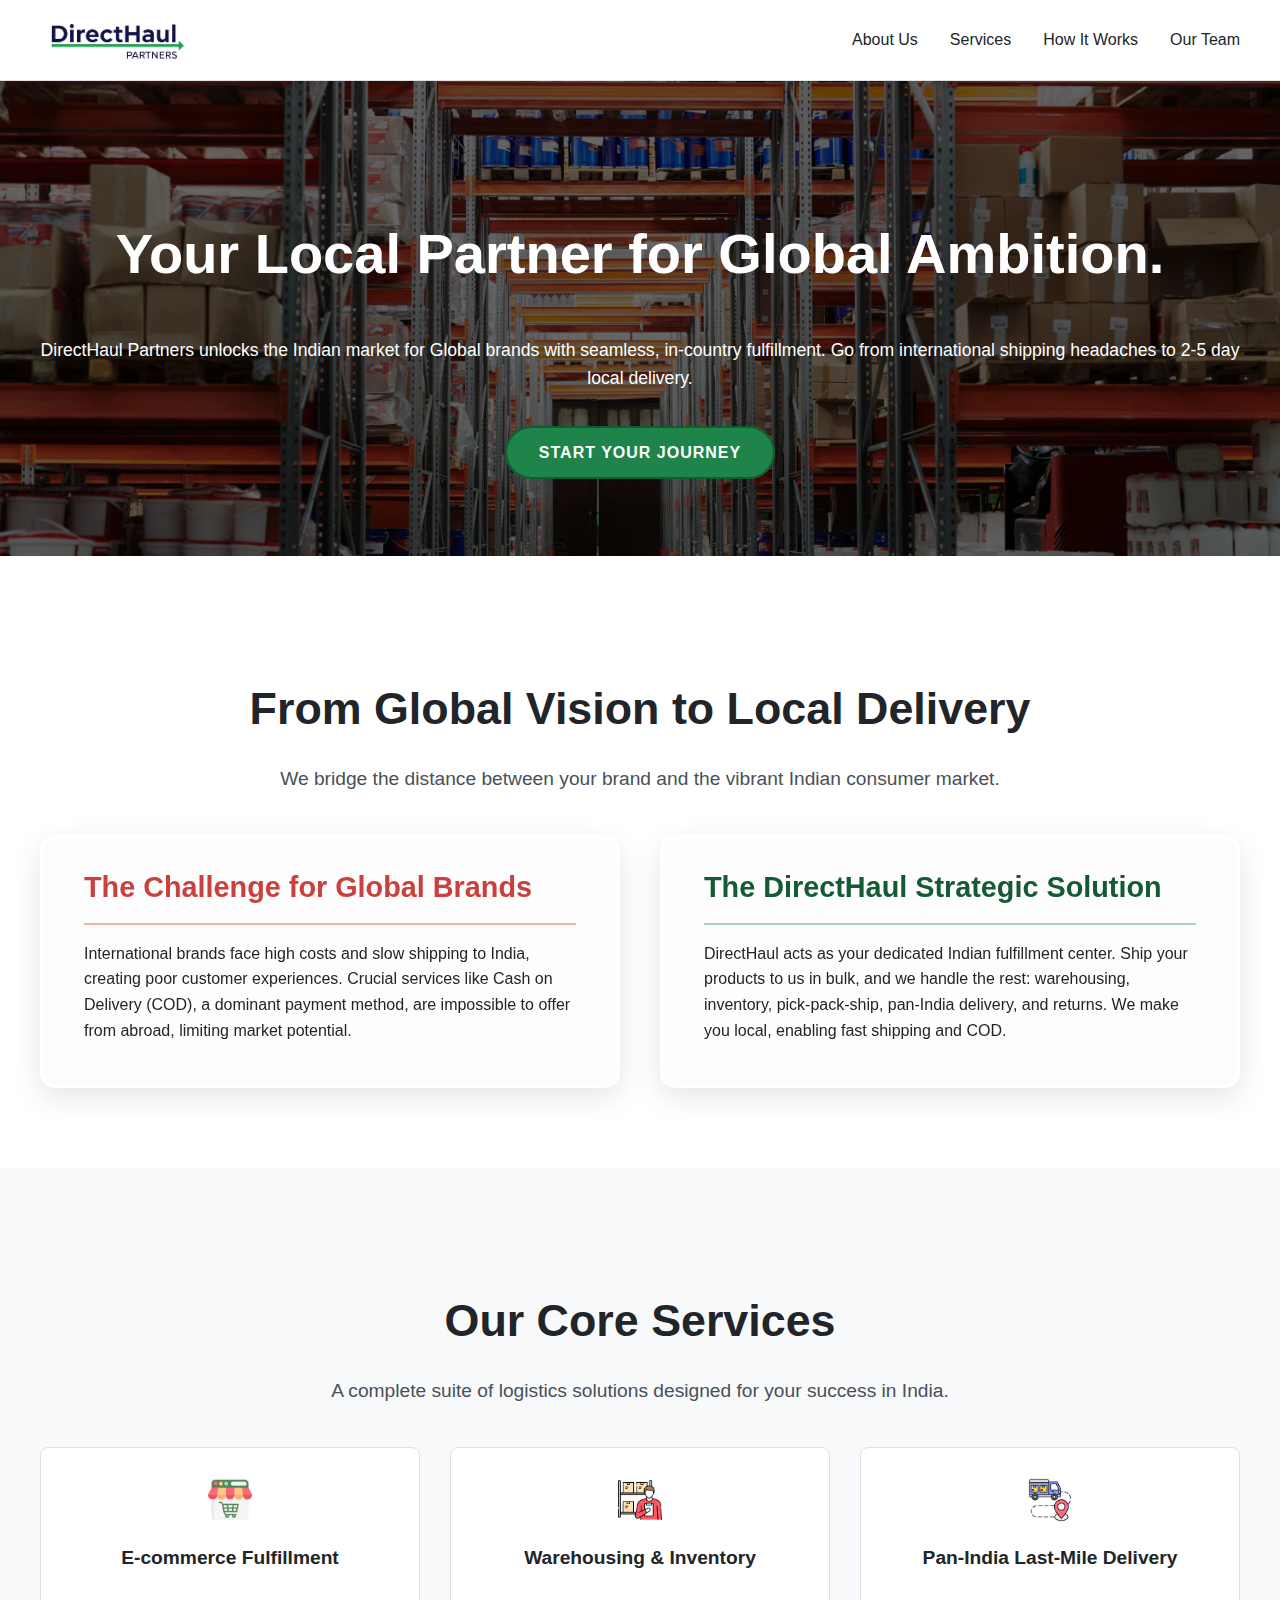
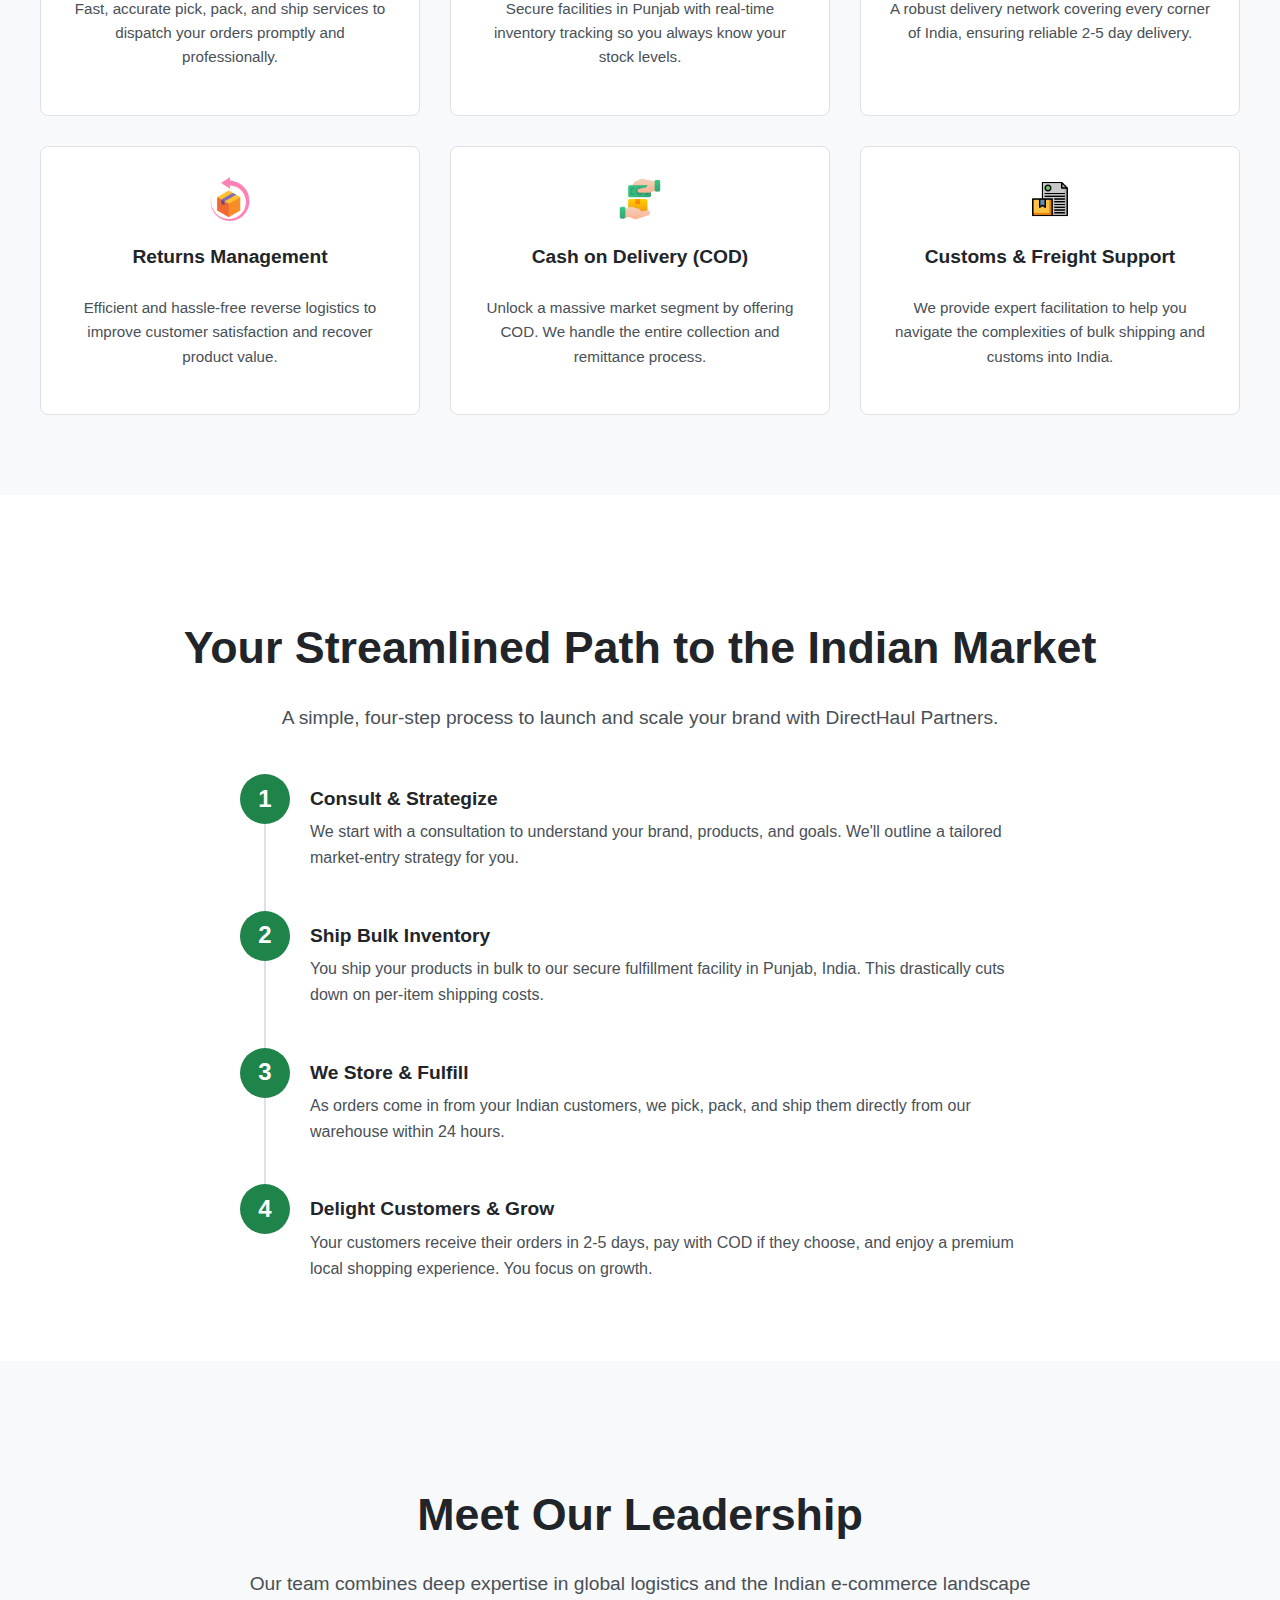
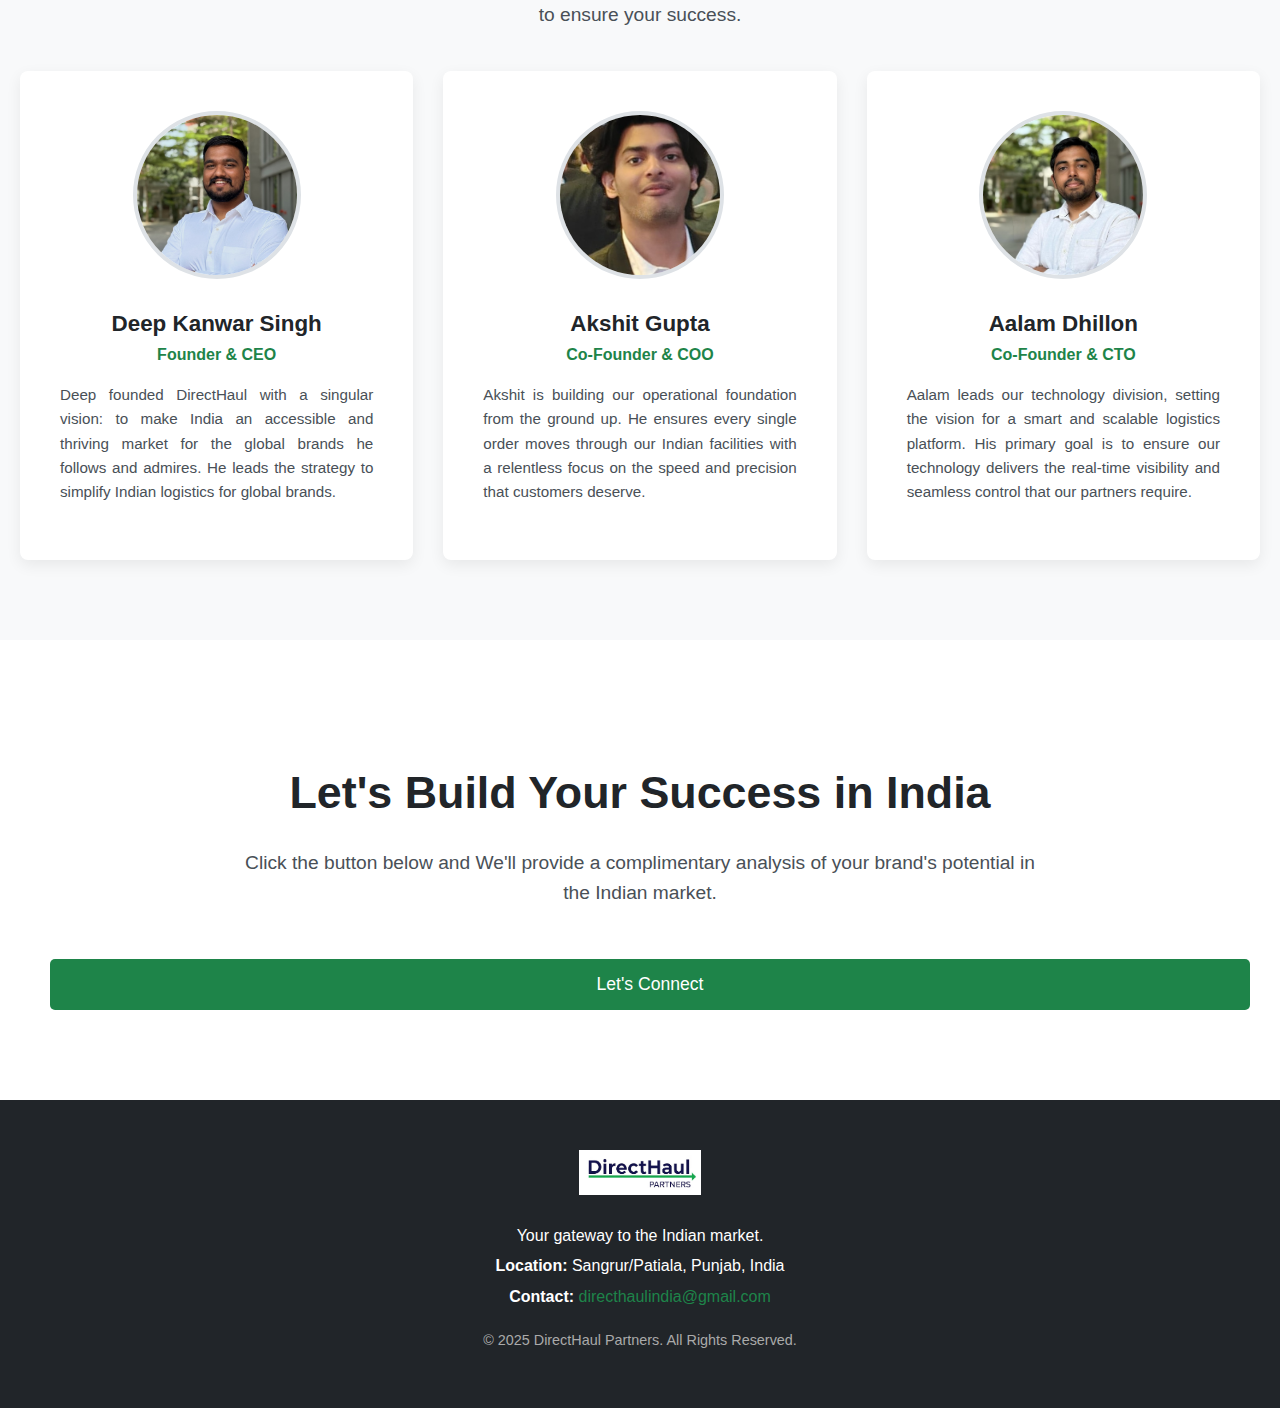
<file: index.html>
<!DOCTYPE html>
<html lang="en">
<head>
  
    <meta charset="UTF-8">
    <meta name="viewport" content="width=device-width, initial-scale=1.0">
    <title>DirectHaul Partners | Seamless Fulfillment for Global Brands in India</title>
    <link rel="icon" href="Assets/favicon.png">
    <link rel="stylesheet" href="style.css">
    <!-- META DESCRIPTION: Your "sales pitch" on Google. Not a direct ranking factor, but crucial for getting clicks. -->
    <!-- Keep it under 160 characters. Make it compelling and include a call-to-action. -->
    <meta name="description" content="DirectHaul Partners unlocks the Indian market for e-commerce brands with seamless fulfillment, warehousing, and 2-5 day local delivery. Stop international shipping headaches and go local.">

    <!-- CANONICAL TAG: Tells Google that this is the master version of this page. Prevents duplicate content issues. -->
    <!-- Always use the full, absolute URL. -->
    <link rel="canonical" href="https://www.directhaul.in/about.html">
    <!-- ======================================================= -->
<!-- 3. OPEN GRAPH & TWITTER CARD TAGS (FOR SOCIAL SHARING)  -->
<!-- ======================================================= -->

<!-- Open Graph / Facebook -->
<meta property="og:type" content="website">
<meta property="og:url" content="https://www.directhaul.in/about.html">
<meta property="og:title" content="Fulfillment in India for Global Brands | DirectHaul Partners">
<meta property="og:description" content="DirectHaul Partners unlocks the Indian market for e-commerce brands with seamless fulfillment, warehousing, and 2-5 day local delivery.">
<meta property="og:image" content="https://www.directhaul.in/Assets/social-sharing-image.jpg"> <!-- Create a compelling 1200x630px image -->

<!-- Twitter -->
<meta property="twitter:card" content="summary_large_image">
<meta property="twitter:url" content="https://www.directhaul.in/about.html">
<meta property="twitter:title" content="Fulfillment in India for Global Brands | DirectHaul Partners">
<meta property="twitter:description" content="DirectHaul Partners unlocks the Indian market for e-commerce brands with seamless fulfillment, warehousing, and 2-5 day local delivery.">
<meta property="twitter:image" content="https://www.directhaul.in/Assets/social-sharing-image.jpg"> <!-- Use the same 1200x630px image -->
</head>
<!-- Google tag (gtag.js) -->
<script async src="https://www.googletagmanager.com/gtag/js?id=G-PGSJLT8CZV"></script>
<script>
window.dataLayer = window.dataLayer || [];
function gtag(){dataLayer.push(arguments);}
gtag('js', new Date());

gtag('config', 'G-PGSJLT8CZV');
</script>
<!-- ======================================================= -->
<!-- 2. SCHEMA MARKUP (JSON-LD STRUCTURED DATA)              -->
<!-- ======================================================= -->
<script type="application/ld+json">
{
  "@context": "https://schema.org",
  "@graph": [
    {
      "@type": "Organization",
      "name": "DirectHaul Partners",
      "url": "https://www.directhaul.in/",
      "logo": "https://www.directhaul.in/Assets/logo.jpeg",
      "sameAs": [
        "https://www.your-linkedin-url.com/company/directhaul",
        "https://www.your-twitter-url.com/directhaul"
      ],
      "contactPoint": {
        "@type": "ContactPoint",
        "telephone": "+91-YOUR-PHONE-NUMBER",
        "contactType": "Customer Service",
        "email": "directhaulindia@gmail.com",
        "areaServed": "IN",
        "availableLanguage": "en"
      }
    },
    {
      "@type": "WebPage",
      "@id": "https://www.directhaul.in/about.html#webpage",
      "url": "https://www.directhaul.in/about.html",
      "name": "About Us | DirectHaul Partners",
      "isPartOf": {
        "@id": "https://www.directhaul.in/#website"
      },
      "description": "Learn the story behind DirectHaul Partners and meet the team dedicated to bridging the gap between global e-commerce brands and the Indian market.",
      "inLanguage": "en-US",
      "primaryImageOfPage": {
        "@type": "ImageObject",
        "url": "https://www.directhaul.in/Assets/some-relevant-about-us-image.jpg"
      }
    }
  ]
}
</script>
<body>
    <header class="header">
    <a href="#home" class="logo"><img src="Assets/logo.jpeg" alt="DirectHaul Partners Logo"></a>
    <nav class="nav">
        <div class="nav-links" id="nav-links">
            <a href="about.html">About Us</a>
            <a href="#services">Services</a>
            <a href="#how-it-works">How It Works</a>
            <a href="#founder">Our Team</a>
        </div>
        <button class="hamburger" id="hamburger">
            <span class="line"></span>
            <span class="line"></span>
            <span class="line"></span>
        </button>
    </nav>
</header>

<main>
    <section id="home" class="hero">
        <div class="content-container">
            <h1>Your Local Partner for Global Ambition.</h1>
            <p>DirectHaul Partners unlocks the Indian market for Global brands with seamless, in-country fulfillment. Go from international shipping headaches to 2-5 day local delivery.</p>
            <a href="#contact" class="cta-button">Start Your Journey</a>
        </div>
    </section>

   <section id="about">
    <div class="content-container">
        <h2 class="section-title">From Global Vision to Local Delivery</h2>
        <p class="section-subtitle">We bridge the distance between your brand and the vibrant Indian consumer market.</p>
        
        <!-- MODIFIED CONTAINER -->
        <div class="problem-solution-animated">
            
            <!-- CARD 1: THE PROBLEM -->
            <div class="solution-card problem-card">
                <div class="solution-card-content">
                    <h3>The Challenge for Global Brands</h3>
                    <p>International brands face high costs and slow shipping to India, creating poor customer experiences. Crucial services like Cash on Delivery (COD), a dominant payment method, are impossible to offer from abroad, limiting market potential.</p>
                </div>
            </div>
            
            <!-- CARD 2: THE SOLUTION -->
            <div class="solution-card solution-card-green">
                <div class="solution-card-content">
                    <h3>The DirectHaul Strategic Solution</h3>
                    <p>DirectHaul acts as your dedicated Indian fulfillment center. Ship your products to us in bulk, and we handle the rest: warehousing, inventory, pick-pack-ship, pan-India delivery, and returns. We make you local, enabling fast shipping and COD.</p>
                </div>
            </div>

        </div>
    </div>
</section>
    
   <section id="services" class="section-full-width-bg">
    <div class="content-container">
        <h2 class="section-title">Our Core Services</h2>
        <p class="section-subtitle">A complete suite of logistics solutions designed for your success in India.</p>
        <div class="services-grid">

            <div class="service-card">
                <img src="Assets/svg1.png" alt="E-commerce Fulfillment Icon" class="service-icon">
                <h4>E-commerce Fulfillment</h4>
                <p>Fast, accurate pick, pack, and ship services to dispatch your orders promptly and professionally.</p>
            </div>

            <div class="service-card">
                <img src="Assets/svg2.png" alt="Warehousing & Inventory Icon" class="service-icon">
                <h4>Warehousing & Inventory</h4>
                <p>Secure facilities in Punjab with real-time inventory tracking so you always know your stock levels.</p>
            </div>

            <div class="service-card">
                <img src="Assets/svg3.png" alt="Last-Mile Delivery Icon" class="service-icon">
                <h4>Pan-India Last-Mile Delivery</h4>
                <p>A robust delivery network covering every corner of India, ensuring reliable 2-5 day delivery.</p>
            </div>

            <div class="service-card">
                <img src="Assets/svg4.png" alt="Returns Management Icon" class="service-icon">
                <h4>Returns Management</h4>
                <p>Efficient and hassle-free reverse logistics to improve customer satisfaction and recover product value.</p>
            </div>

             <div class="service-card">
                <img src="Assets/svg5.png" alt="Cash on Delivery Icon" class="service-icon">
                <h4>Cash on Delivery (COD)</h4>
                <p>Unlock a massive market segment by offering COD. We handle the entire collection and remittance process.</p>
            </div>

            <div class="service-card">
                <img src="Assets/svg6.png" alt="Customs & Freight Support Icon" class="service-icon">
                <h4>Customs & Freight Support</h4>
                <p>We provide expert facilitation to help you navigate the complexities of bulk shipping and customs into India.</p>
            </div>
        </div>
    </div>
</section>

    <section id="how-it-works">
        <div class="content-container">
            <h2 class="section-title">Your Streamlined Path to the Indian Market</h2>
            <p class="section-subtitle">A simple, four-step process to launch and scale your brand with DirectHaul Partners.</p>
            <ul class="timeline">
                <li class="timeline-item">
                    <div class="timeline-number">1</div>
                    <div class="timeline-content"><h5>Consult & Strategize</h5><p>We start with a consultation to understand your brand, products, and goals. We'll outline a tailored market-entry strategy for you.</p></div>
                </li>
                <li class="timeline-item">
                    <div class="timeline-number">2</div>
                    <div class="timeline-content"><h5>Ship Bulk Inventory</h5><p>You ship your products in bulk to our secure fulfillment facility in Punjab, India. This drastically cuts down on per-item shipping costs.</p></div>
                </li>
                <li class="timeline-item">
                    <div class="timeline-number">3</div>
                    <div class="timeline-content"><h5>We Store & Fulfill</h5><p>As orders come in from your Indian customers, we pick, pack, and ship them directly from our warehouse within 24 hours.</p></div>
                </li>
                <li class="timeline-item">
                    <div class="timeline-number">4</div>
                    <div class="timeline-content"><h5>Delight Customers & Grow</h5><p>Your customers receive their orders in 2-5 days, pay with COD if they choose, and enjoy a premium local shopping experience. You focus on growth.</p></div>
                </li>
            </ul>
        </div>
    </section>
    
    <section id="founder" class="section-full-width-bg">
        <div class="content-container">
            <h2 class="section-title">Meet Our Leadership</h2>
            <p class="section-subtitle">Our team combines deep expertise in global logistics and the Indian e-commerce landscape to ensure your success.</p>
            <div class="founder-grid">
                <div class="founder-col">
                    <img src="Assets/Deep.jpeg" alt="Photo of the Founder">
                    <h4>Deep Kanwar Singh</h4>
                    <h5>Founder & CEO</h5>
                    <p>Deep founded DirectHaul with a singular vision: to make India an accessible and thriving market for the global brands he follows and admires. He leads the strategy to simplify Indian logistics for global brands.</p>
                </div>
                <div class="founder-col">
                    <img src="Assets/Akshit.jpeg" alt="Photo of Head of Operations">
                    <h4>Akshit Gupta</h4>
                    <h5>Co-Founder & COO</h5>
                    <p>Akshit is building our operational foundation from the ground up. He ensures every single order moves through our Indian facilities with a relentless focus on the speed and precision that customers deserve.</p>
                </div>
                <div class="founder-col">
                    <img src="Assets/Aalam.jpg" alt="Photo of Head of Client Partnerships">
                    <h4>Aalam Dhillon</h4>
                    <h5>Co-Founder & CTO</h5>
                    <p>Aalam leads our technology division, setting the vision for a smart and scalable logistics platform. His primary goal is to ensure our technology delivers the real-time visibility and seamless control that our partners require.</p>
                </div>
            </div>
        </div>
    </section>

    <section id="contact">
        <div class="content-container">
            <h2 class="section-title">Let's Build Your Success in India</h2>
            <p class="section-subtitle">Click the button below and We'll provide a complimentary analysis of your brand's potential in the Indian market.</p>
            
           <a href="mailto:directhaulindia@gmail.com"><button type="submit" class="cta-button" style="width: 100%; padding: 15px; font-size: 1.1rem;">Let's Connect</button></a>
        </div>
    </section>
</main>

<footer class="footer">
    <div class="logo-footer"><img src="Assets/logo.jpeg" alt="DirectHaul Partners Logo"></div>
    <p>Your gateway to the Indian market.</p>
    <p><strong>Location:</strong> Sangrur/Patiala, Punjab, India</p>
    <p><strong>Contact:</strong> <a href="mailto:directhaulindia@gmail.com">directhaulindia@gmail.com</a></p>
    <p style="margin-top: 20px; font-size: 0.9rem; color: #aaa;">&copy; 2025 DirectHaul Partners. All Rights Reserved.</p>
</footer>

<script>
    const hamburger = document.getElementById('hamburger');
    const navLinks = document.getElementById('nav-links');

    hamburger.addEventListener('click', () => {
        navLinks.classList.toggle('active');
        hamburger.classList.toggle('open');
    });

    // Close menu when a link is clicked
    document.querySelectorAll('.nav-links a').forEach(link => {
        link.addEventListener('click', () => {
            if (navLinks.classList.contains('active')) {
                navLinks.classList.remove('active');
                hamburger.classList.remove('open');
            }
        });
    });
   
    document.querySelectorAll('.solution-card').forEach(card => {
        card.addEventListener('mousemove', e => {
            const rect = card.getBoundingClientRect();
            const x = e.clientX - rect.left;
            const y = e.clientY - rect.top;
            card.style.setProperty('--mouse-x', `${x}px`);
            card.style.setProperty('--mouse-y', `${y}px`);
        });
    });

</script>

</body>
</html>
</file>
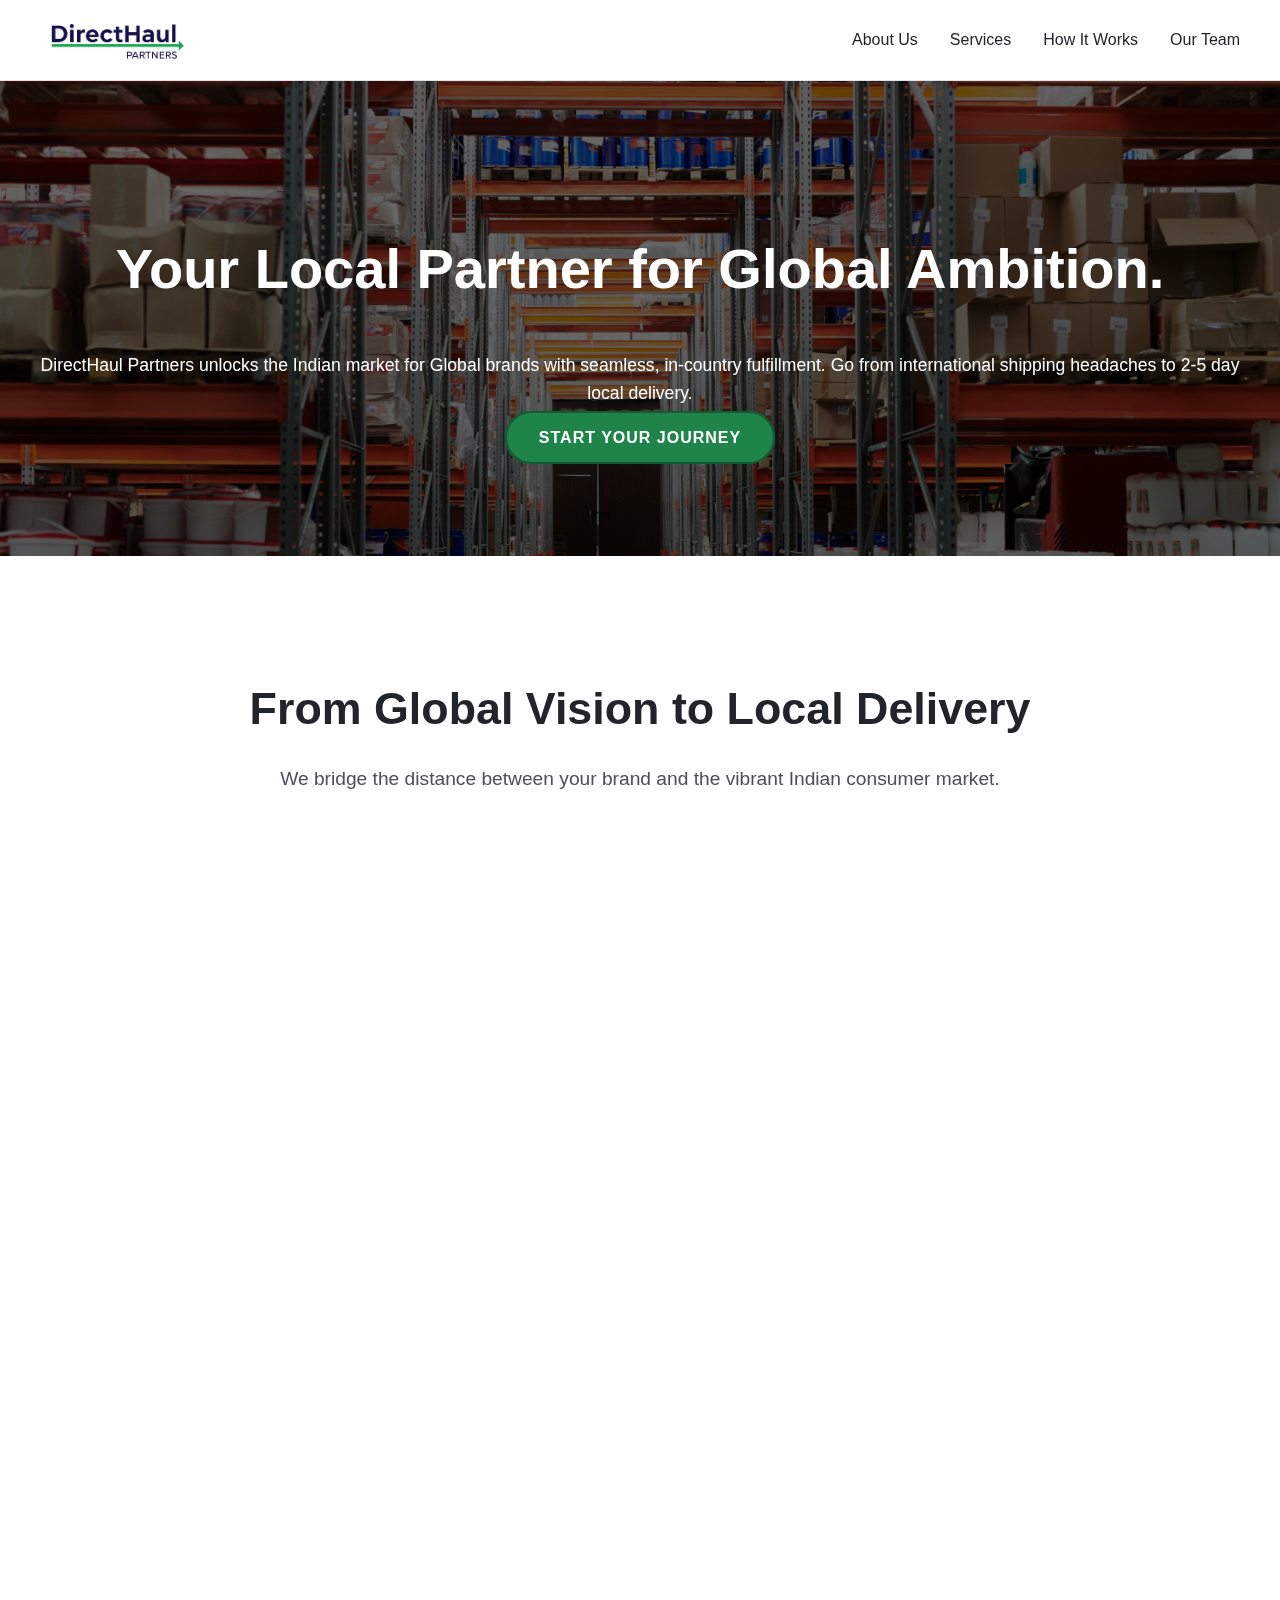
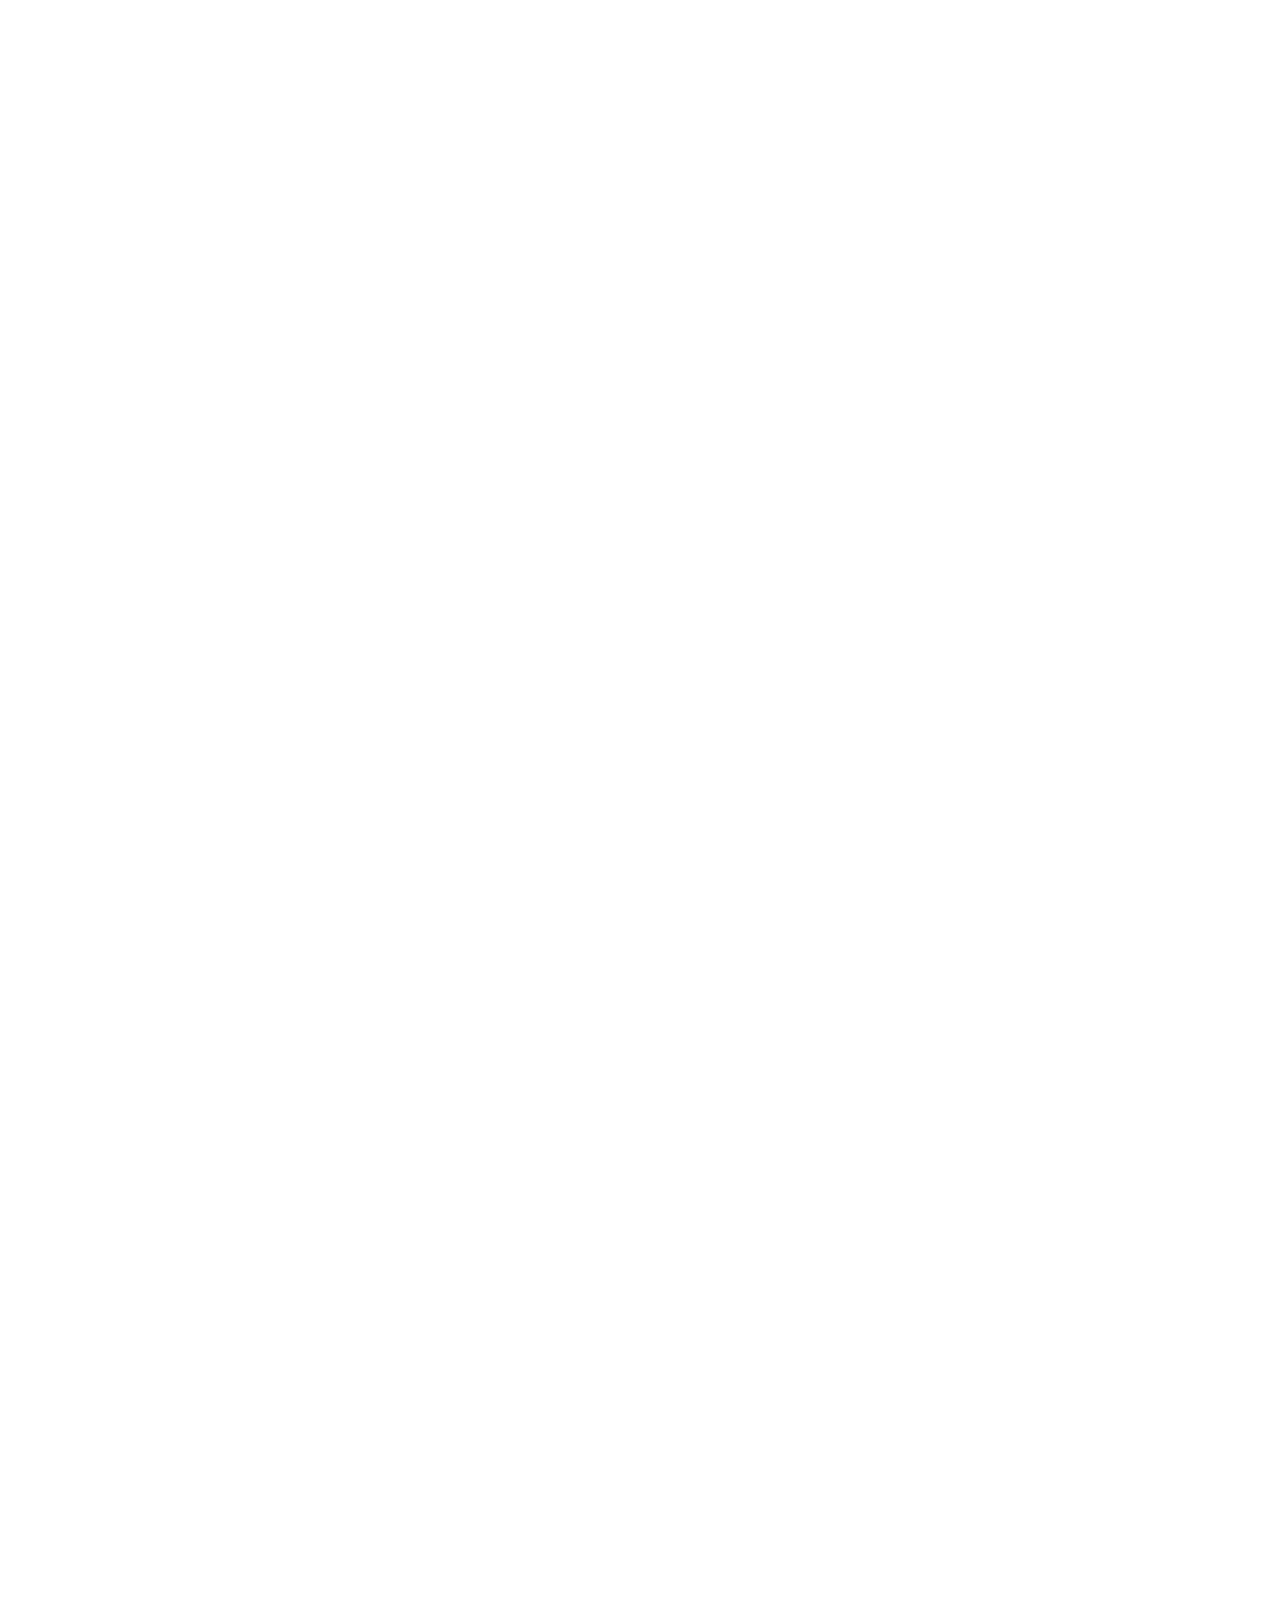
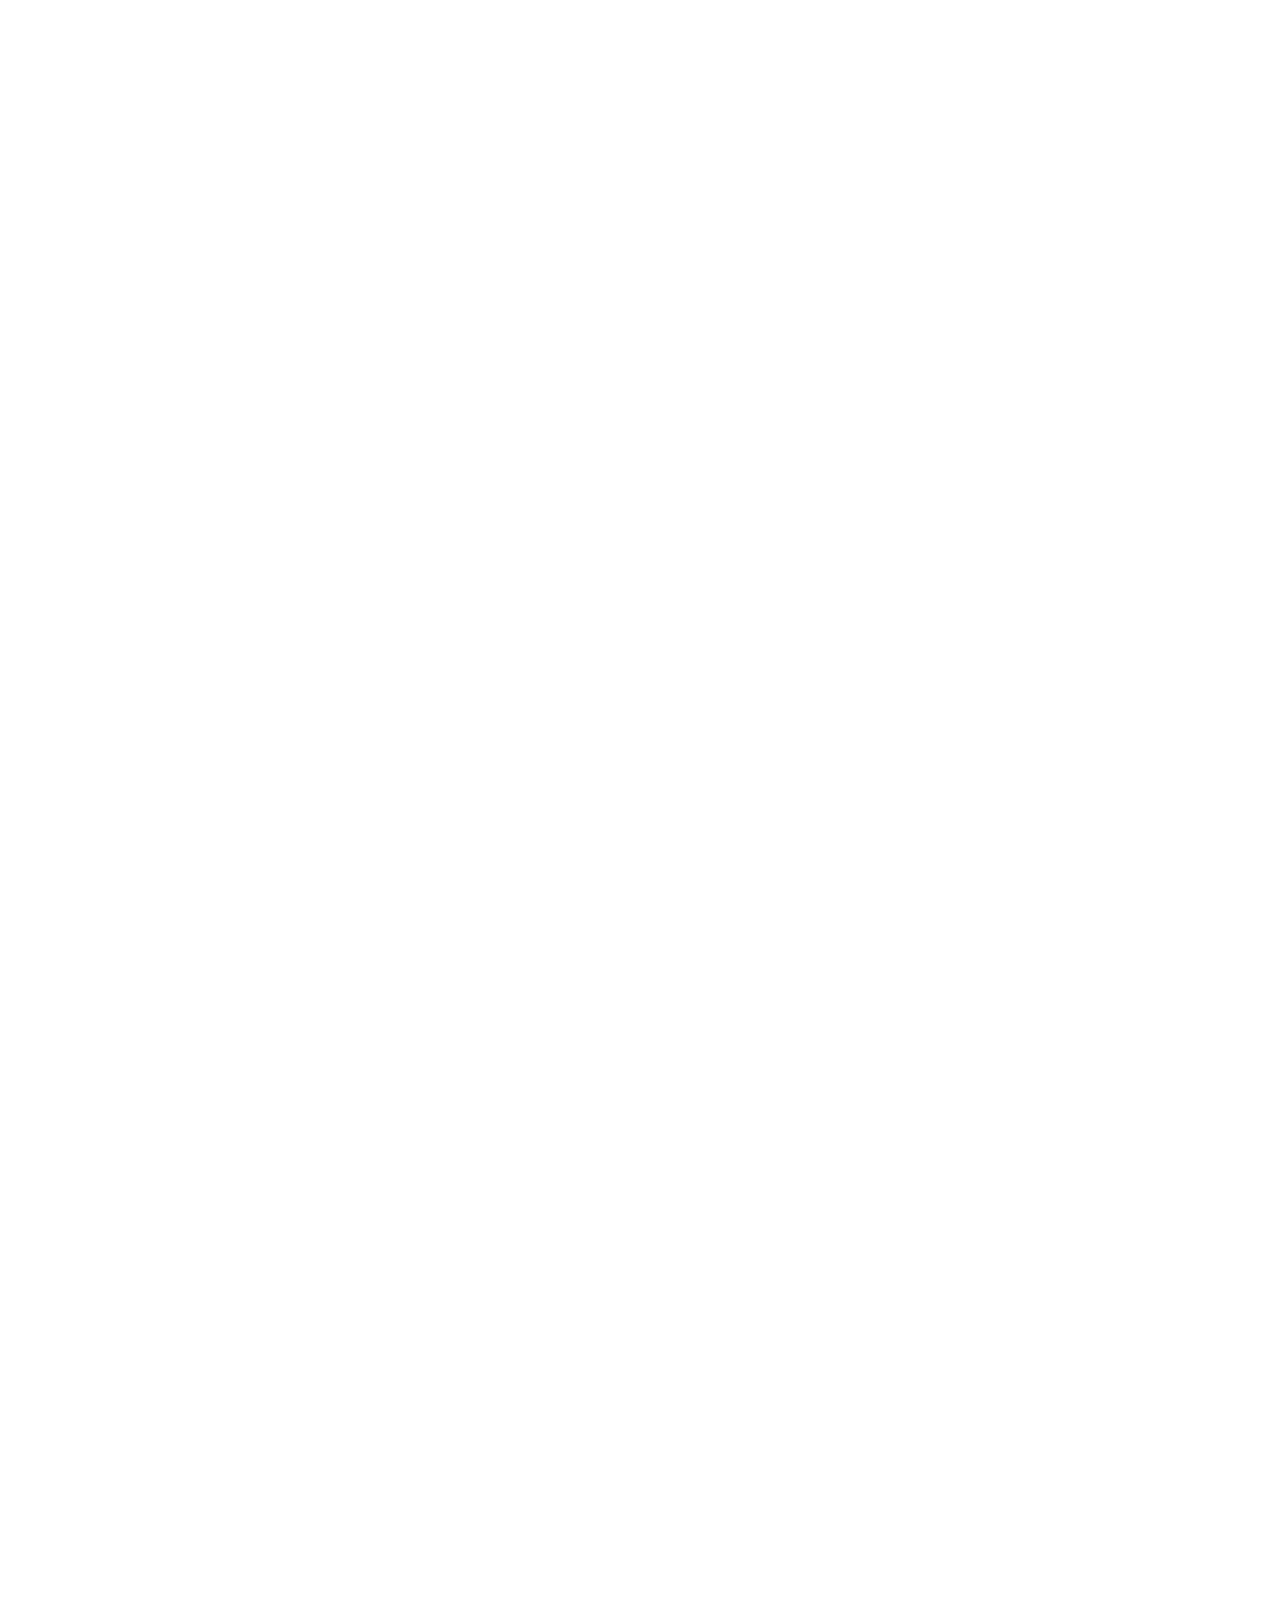
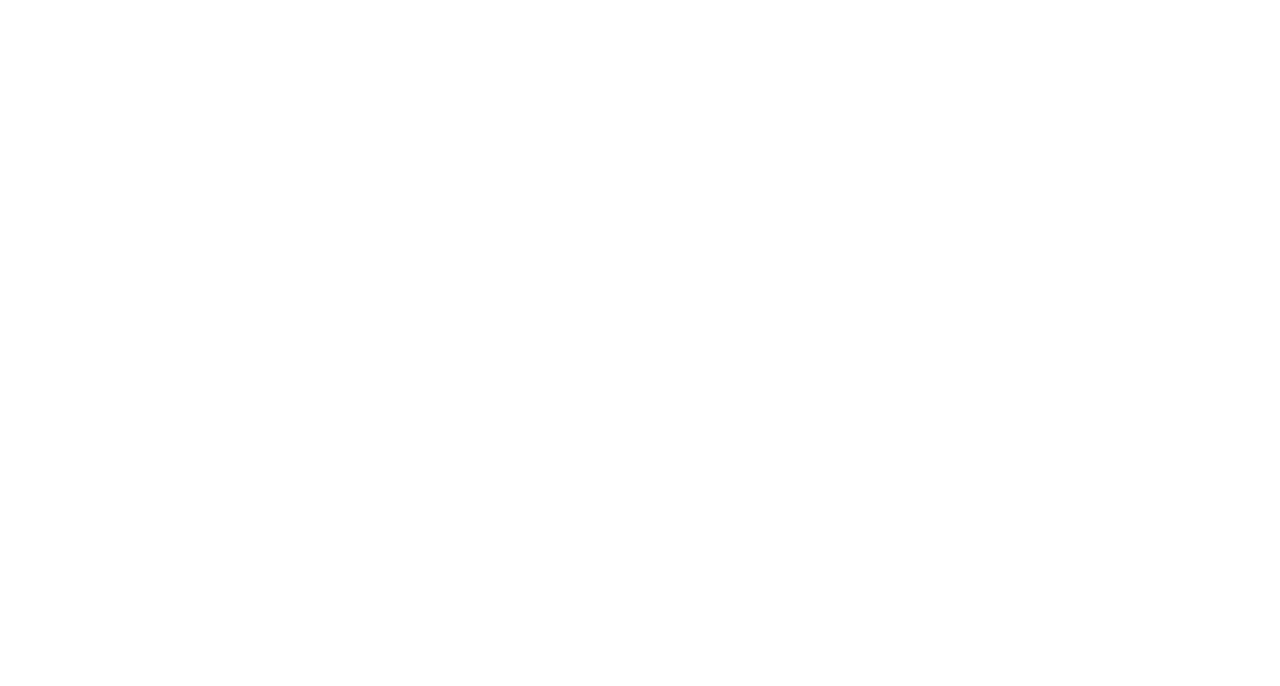
<file: second.html>
<!DOCTYPE html>
<html lang="en">
<head>
    <meta charset="UTF-8" />
    <meta name="viewport" content="width=device-width, initial-scale=1" />
    <title>DirectHaul Partners | Seamless Fulfillment for Global Brands in India</title>
    <link rel="icon" href="Assets/favicon.png" />
    <style>
        :root {
            --primary-color: #1E8449; /* Professional Green */
            --primary-color-dark: #145A32; /* Darker Green for Hover */
            --text-dark: #212529;
            --text-light: #495057;
            --background-light: #f8f9fa;
            --border-color: #dee2e6;
            --header-height: 80px; /* Crucial for scroll targeting */
        }
        html {
            scroll-behavior: smooth;
        }
        body {
            font-family: -apple-system, BlinkMacSystemFont, "Segoe UI", Roboto,
                "Helvetica Neue", Arial, sans-serif;
            margin: 0;
            color: var(--text-dark);
            line-height: 1.6;
            background-color: #fff;
        }
        .header {
            background: #fff;
            padding: 0 1.5rem;
            height: var(--header-height);
            border-bottom: 1px solid var(--border-color);
            display: flex;
            justify-content: space-between;
            align-items: center;
            position: sticky;
            top: 0;
            z-index: 1000;
        }
        .logo img {
            max-height: 50px;
            display: block;
        }
        .nav {
            display: flex;
            align-items: center;
            gap: 1rem;
        }
        .nav-links {
            display: none;
            flex-direction: column;
            position: absolute;
            top: var(--header-height);
            left: 0;
            background: #fff;
            width: 100%;
            padding: 1rem 0;
            border-bottom: 1px solid var(--border-color);
            box-shadow: 0 4px 10px rgba(0, 0, 0, 0.05);
        }
        .nav-links.active {
            display: flex;
        }
        .nav-links a {
            color: var(--text-dark);
            text-decoration: none;
            font-weight: 500;
            transition: color 0.3s ease;
            font-size: 1.1rem;
            padding: 1rem 1.5rem;
            text-align: center;
        }
        .nav-links a:hover {
            color: var(--primary-color);
            background-color: var(--background-light);
        }
        .hamburger {
            display: flex;
            flex-direction: column;
            justify-content: space-around;
            width: 2rem;
            height: 2rem;
            background: transparent;
            border: none;
            cursor: pointer;
            padding: 0;
            z-index: 10;
        }
        .hamburger .line {
            width: 2rem;
            height: 0.25rem;
            background-color: var(--text-dark);
            border-radius: 10px;
            transition: all 0.3s linear;
            position: relative;
            transform-origin: 1px;
        }
        .hamburger.open .line:nth-child(1) {
            transform: rotate(45deg);
        }
        .hamburger.open .line:nth-child(2) {
            opacity: 0;
            transform: translateX(20px);
        }
        .hamburger.open .line:nth-child(3) {
            transform: rotate(-45deg);
        }
        .cta-button {
            background-color: var(--primary-color);
            color: #fff;
            padding: 10px 20px;
            border-radius: 5px;
            text-decoration: none;
            font-weight: 500;
            transition: background-color 0.3s ease;
            border: none;
            cursor: pointer;
            white-space: nowrap;
        }
        .cta-button:hover {
            background-color: var(--primary-color-dark);
        }
        /* Hero Section Styling */
        .hero {
            background-image: linear-gradient(
                    rgba(0, 0, 0, 0.6),
                    rgba(0, 0, 0, 0.6)
                ),
                url("Assets/bg.jpg");
            background-size: cover;
            background-position: center;
            color: #fff;
            height: auto;
            min-height: 60vh;
            display: flex;
            align-items: center;
            justify-content: center;
            text-align: center;
            padding: 40px 1.5rem;
        }
        .hero h1 {
            font-size: 2.5rem;
        }
        .hero p {
            font-size: 1.1rem;
        }
        .hero .cta-button {
            padding: 16px 32px;
            font-size: 1rem;
            font-weight: bold;
            text-transform: uppercase;
            letter-spacing: 1px;
            border-radius: 50px;
            border: 2px solid var(--primary-color-dark);
        }
        .hero .cta-button:hover {
            background-color: var(--primary-color-dark);
            box-shadow: 0 8px 20px rgba(0, 0, 0, 0.25);
            transform: translateY(-3px);
            cursor: pointer;
        }
        section {
            scroll-margin-top: var(--header-height);
            padding: 60px 1.5rem;
        }
        .content-container {
            max-width: 1200px;
            margin: 0 auto;
            text-align: center;
        }
        .section-full-width-bg {
            background-color: var(--background-light);
        }
        .section-title {
            font-size: 2.2rem;
            margin-bottom: 1rem;
            color: var(--text-dark);
        }
        .section-subtitle {
            font-size: 1.1rem;
            color: var(--text-light);
            margin-bottom: 40px;
            max-width: 800px;
            margin-left: auto;
            margin-right: auto;
        }
        .problem-solution {
            display: flex;
            flex-direction: column;
            gap: 30px;
            text-align: left;
        }
        .problem-solution .col {
            flex: 1;
            min-width: 280px;
            background: #fff;
            padding: 25px;
            border-radius: 8px;
            border-left: 5px solid;
            box-shadow: 0 4px 15px rgba(0, 0, 0, 0.05);
        }
        .problem-solution .problem {
            border-color: #d9534f;
        }
        .problem-solution .solution {
            border-color: var(--primary-color);
        }
        .problem-solution h3 {
            font-size: 1.5rem;
            margin-bottom: 15px;
        }
        .services-grid {
            display: grid;
            grid-template-columns: 1fr;
            gap: 20px;
            text-align: center;
        }
        .service-card {
            background: #fff;
            border: 1px solid var(--border-color);
            border-radius: 8px;
            padding: 30px 25px;
            transition: transform 0.3s ease, box-shadow 0.3s ease;
            display: flex;
            flex-direction: column;
            align-items: center;
            text-align: center;
        }
        .service-card:hover {
            transform: translateY(-5px);
            box-shadow: 0 10px 20px rgba(0, 0, 0, 0.08);
        }
        .service-card h4 {
            font-size: 1.2rem;
            color: var(--text-dark);
            margin-top: 5px;
            margin-bottom: 15px;
        }
        .service-card p {
            color: var(--text-light);
            font-size: 0.95rem;
        }
        .timeline {
            max-width: 800px;
            margin: 40px auto 0 auto;
            padding: 0 10px;
            list-style: none;
        }
        .timeline-item {
            display: flex;
            align-items: flex-start;
            gap: 20px;
            position: relative;
        }
        .timeline-item:not(:last-child) {
            padding-bottom: 40px;
        }
        .timeline-item:not(:last-child)::before {
            content: "";
            position: absolute;
            left: 24px;
            top: 50px;
            width: 2px;
            height: 100%;
            background: var(--border-color);
        }
        .timeline-number {
            flex-shrink: 0;
            width: 50px;
            height: 50px;
            border-radius: 50%;
            background: var(--primary-color);
            color: #fff;
            display: flex;
            align-items: center;
            justify-content: center;
            font-size: 1.5rem;
            font-weight: bold;
            z-index: 2;
        }
        .timeline-content {
            text-align: left;
            padding-top: 10px;
        }
        .timeline-content h5 {
            font-size: 1.2rem;
            margin-bottom: 5px;
            margin-top: 0;
        }
        .timeline-content p {
            margin: 0;
            color: var(--text-light);
        }
        .founder-col:hover {
            transform: translateY(-5px);
        }
        .founder-grid {
            display: grid;
            grid-template-columns: repeat(auto-fit, minmax(400px, 1fr));
            gap: 40px;
            text-align: center;
        }
        #founder .content-container {
            max-width: 1600px;
        }
        .founder-col {
            background: #fff;
            padding: 40px;
            border-radius: 8px;
            box-shadow: 0 5px 15px rgba(0, 0, 0, 0.07);
            transition: transform 0.3s ease;
            border: none;
        }
        .founder-col img {
            width: 160px;
            height: 160px;
            border-radius: 50%;
            object-fit: cover;
            margin-bottom: 20px;
            border: 4px solid var(--border-color);
            transition: transform 0.3s ease, border-color 0.3s ease,
                box-shadow 0.3s ease;
        }
        .founder-col:hover img {
            transform: scale(1.08);
            border-color: var(--primary-color);
            box-shadow: 0 8px 25px rgba(30, 132, 73, 0.2);
        }
        .founder-col h4 {
            font-size: 1.4rem;
            margin-top: 0;
            margin-bottom: 0;
            color: var(--text-dark);
        }
        .founder-col h5 {
            font-size: 1rem;
            color: var(--primary-color);
            font-weight: bold;
            margin-top: 0;
            margin-bottom: 15px;
        }
        .founder-col p {
            font-size: 0.95rem;
            color: var(--text-light);
            margin-top: 0;
            text-align: justify;
        }
        .contact-form {
            max-width: 800px;
            margin: 30px auto 0 auto;
            text-align: left;
            background: #fff;
            padding: 30px;
            border-radius: 8px;
            box-shadow: 0 5px 20px rgba(0, 0, 0, 0.1);
        }
        .form-group {
            margin-bottom: 20px;
        }
        .form-group label {
            display: block;
            margin-bottom: 8px;
            font-weight: 500;
        }
        .form-group input,
        .form-group textarea {
            width: 100%;
            padding: 12px;
            border-radius: 5px;
            border: 1px solid var(--border-color);
            font-size: 1rem;
            box-sizing: border-box;
        }
        .form-group textarea {
            resize: vertical;
            min-height: 120px;
        }
        .footer {
            background: var(--text-dark);
            color: #fff;
            padding: 50px 1.5rem;
            text-align: center;
        }
        .footer p {
            margin: 5px 0;
        }
        .footer a {
            color: var(--primary-color);
            text-decoration: none;
        }
        .footer .logo-footer img {
            max-height: 45px;
            margin-bottom: 15px;
        }
        @media (min-width: 769px) {
            .header {
                padding: 0 2.5rem;
            }
            .logo img {
                max-height: 55px;
            }
            .hamburger {
                display: none;
            }
            .nav-links {
                display: flex;
                flex-direction: row;
                position: static;
                border: none;
                box-shadow: none;
                padding: 0;
                width: auto;
                gap: 2rem;
            }
            .nav-links a {
                padding: 0;
                font-size: 1rem;
            }
            .nav-links a:hover {
                background-color: transparent;
            }
            .hero {
                height: 35vh;
                min-height: auto;
                padding: 80px 20px;
            }
            .hero h1 {
                font-size: 3.5rem;
            }
            section {
                padding: 80px 20px;
            }
            .section-title {
                font-size: 2.8rem;
            }
            .section-subtitle {
                font-size: 1.2rem;
            }
            .problem-solution {
                flex-direction: row;
                gap: 40px;
            }
            .services-grid {
                grid-template-columns: repeat(auto-fit, minmax(300px, 1fr));
                gap: 30px;
            }
            .founder-grid {
                grid-template-columns: repeat(auto-fit, minmax(300px, 1fr));
            }
            .contact-form {
                padding: 40px;
                margin-top: 40px;
            }
        }
        /* Animation Keyframes and Classes */
        @keyframes fadeInUp {
            from {
                opacity: 0;
                transform: translateY(40px);
            }
            to {
                opacity: 1;
                transform: translateY(0);
            }
        }
        @keyframes zoomIn {
            from {
                opacity: 0;
                transform: scale(0.9);
            }
            to {
                opacity: 1;
                transform: scale(1);
            }
        }
        .animated-fade-in {
            opacity: 0;
            animation-fill-mode: forwards;
            animation-name: fadeInUp;
            animation-timing-function: cubic-bezier(0.3, 0.65, 0.37, 1);
            animation-duration: 0.85s;
            will-change: opacity, transform;
        }
        .animated-zoom-in {
            opacity: 0;
            animation-fill-mode: forwards;
            animation-name: zoomIn;
            animation-timing-function: cubic-bezier(0.3, 0.65, 0.37, 1);
            animation-duration: 0.68s;
            will-change: opacity, transform;
        }
        .animation-delay-1 {
            animation-delay: 0.2s;
        }
        .animation-delay-2 {
            animation-delay: 0.4s;
        }
        .animation-delay-3 {
            animation-delay: 0.6s;
        }
        .animation-delay-4 {
            animation-delay: 0.8s;
        }
        .animation-delay-5 {
            animation-delay: 1s;
        }
        .animation-delay-6 {
            animation-delay: 1.2s;
        }
        .animation-delay-7 {
            animation-delay: 1.4s;
        }
    </style>
</head>
<body>
    <header class="header animated-fade-in animation-delay-1">
        <a href="#home" class="logo"><img src="Assets/logo.jpeg" alt="DirectHaul Partners Logo" /></a>
        <nav class="nav">
            <div class="nav-links" id="nav-links">
                <a href="#about">About Us</a>
                <a href="#services">Services</a>
                <a href="#how-it-works">How It Works</a>
                <a href="#founder">Our Team</a>
            </div>
            <button class="hamburger" id="hamburger">
                <span class="line"></span>
                <span class="line"></span>
                <span class="line"></span>
            </button>
        </nav>
    </header>

    <main>
        <section id="home" class="hero animated-fade-in animation-delay-2">
            <div class="content-container">
                <h1>Your Local Partner for Global Ambition.</h1>
                <p>
                    DirectHaul Partners unlocks the Indian market for Global brands
                    with seamless, in-country fulfillment. Go from international
                    shipping headaches to 2-5 day local delivery.
                </p>
                <a href="#contact" class="cta-button">Start Your Journey</a>
            </div>
        </section>

        <section id="about" class="animated-fade-in animation-delay-3">
            <div class="content-container">
                <h2 class="section-title">From Global Vision to Local Delivery</h2>
                <p class="section-subtitle">
                    We bridge the distance between your brand and the vibrant Indian
                    consumer market.
                </p>

                <div class="problem-solution-animated">
                    <div
                        class="solution-card problem-card animated-zoom-in animation-delay-4"
                    >
                        <div class="solution-card-content">
                            <h3>The Challenge for Global Brands</h3>
                            <p>
                                International brands face high costs and slow shipping
                                to India, creating poor customer experiences. Crucial
                                services like Cash on Delivery (COD), a dominant payment
                                method, are impossible to offer from abroad, limiting
                                market potential.
                            </p>
                        </div>
                    </div>

                    <div
                        class="solution-card solution-card-green animated-zoom-in animation-delay-5"
                    >
                        <div class="solution-card-content">
                            <h3>The DirectHaul Strategic Solution</h3>
                            <p>
                                DirectHaul acts as your dedicated Indian fulfillment
                                center. Ship your products to us in bulk, and we handle
                                the rest: warehousing, inventory, pick-pack-ship,
                                pan-India delivery, and returns. We make you local,
                                enabling fast shipping and COD.
                            </p>
                        </div>
                    </div>
                </div>
            </div>
        </section>

        <section id="services" class="section-full-width-bg animated-fade-in animation-delay-4">
            <div class="content-container">
                <h2 class="section-title">Our Core Services</h2>
                <p class="section-subtitle">
                    A complete suite of logistics solutions designed for your success
                    in India.
                </p>
                <div class="services-grid">
                    <div class="service-card animated-zoom-in animation-delay-5">
                        <img src="Assets/svg1.png" alt="E-commerce Fulfillment Icon" class="service-icon" />
                        <h4>E-commerce Fulfillment</h4>
                        <p>
                            Fast, accurate pick, pack, and ship services to dispatch your
                            orders promptly and professionally.
                        </p>
                    </div>

                    <div class="service-card animated-zoom-in animation-delay-6">
                        <img src="Assets/svg2.png" alt="Warehousing & Inventory Icon" class="service-icon" />
                        <h4>Warehousing & Inventory</h4>
                        <p>
                            Secure facilities in Punjab with real-time inventory tracking
                            so you always know your stock levels.
                        </p>
                    </div>

                    <div class="service-card animated-zoom-in animation-delay-7">
                        <img src="Assets/svg3.png" alt="Last-Mile Delivery Icon" class="service-icon" />
                        <h4>Pan-India Last-Mile Delivery</h4>
                        <p>
                            A robust delivery network covering every corner of India,
                            ensuring reliable 2-5 day delivery.
                        </p>
                    </div>

                    <div class="service-card animated-zoom-in animation-delay-5">
                        <img src="Assets/svg4.png" alt="Returns Management Icon" class="service-icon" />
                        <h4>Returns Management</h4>
                        <p>
                            Efficient and hassle-free reverse logistics to improve
                            customer satisfaction and recover product value.
                        </p>
                    </div>

                    <div class="service-card animated-zoom-in animation-delay-6">
                        <img src="Assets/svg5.png" alt="Cash on Delivery Icon" class="service-icon" />
                        <h4>Cash on Delivery (COD)</h4>
                        <p>
                            Unlock a massive market segment by offering COD. We handle the
                            entire collection and remittance process.
                        </p>
                    </div>

                    <div class="service-card animated-zoom-in animation-delay-7">
                        <img src="Assets/svg6.png" alt="Customs & Freight Support Icon" class="service-icon" />
                        <h4>Customs & Freight Support</h4>
                        <p>
                            We provide expert facilitation to help you navigate the
                            complexities of bulk shipping and customs into India.
                        </p>
                    </div>
                </div>
            </div>
        </section>

        <section id="how-it-works" class="animated-fade-in animation-delay-5">
            <div class="content-container">
                <h2 class="section-title">Your Streamlined Path to the Indian Market</h2>
                <p class="section-subtitle">
                    A simple, four-step process to launch and scale your brand with
                    DirectHaul Partners.
                </p>
                <ul class="timeline">
                    <li class="timeline-item animated-zoom-in animation-delay-5">
                        <div class="timeline-number">1</div>
                        <div class="timeline-content">
                            <h5>Consult & Strategize</h5>
                            <p>
                                We start with a consultation to understand your brand,
                                products, and goals. We'll outline a tailored market-entry
                                strategy for you.
                            </p>
                        </div>
                    </li>
                    <li class="timeline-item animated-zoom-in animation-delay-6">
                        <div class="timeline-number">2</div>
                        <div class="timeline-content">
                            <h5>Ship Bulk Inventory</h5>
                            <p>
                                You ship your products in bulk to our secure fulfillment
                                facility in Punjab, India. This drastically cuts down on
                                per-item shipping costs.
                            </p>
                        </div>
                    </li>
                    <li class="timeline-item animated-zoom-in animation-delay-7">
                        <div class="timeline-number">3</div>
                        <div class="timeline-content">
                            <h5>We Store & Fulfill</h5>
                            <p>
                                As orders come in from your Indian customers, we pick,
                                pack, and ship them directly from our warehouse within 24
                                hours.
                            </p>
                        </div>
                    </li>
                    <li class="timeline-item animated-zoom-in animation-delay-6">
                        <div class="timeline-number">4</div>
                        <div class="timeline-content">
                            <h5>Delight Customers & Grow</h5>
                            <p>
                                Your customers receive their orders in 2-5 days, pay with
                                COD if they choose, and enjoy a premium local shopping
                                experience. You focus on growth.
                            </p>
                        </div>
                    </li>
                </ul>
            </div>
        </section>

        <section id="founder" class="section-full-width-bg animated-fade-in animation-delay-6">
            <div class="content-container">
                <h2 class="section-title">Meet Our Leadership</h2>
                <p class="section-subtitle">
                    Our team combines deep expertise in global logistics and the Indian
                    e-commerce landscape to ensure your success.
                </p>
                <div class="founder-grid">
                    <div class="founder-col animated-zoom-in animation-delay-5">
                        <img src="Assets/Deep.jpeg" alt="Photo of the Founder" />
                        <h4>Deep Kanwar Singh</h4>
                        <h5>Founder & CEO</h5>
                        <p>
                            Deep founded DirectHaul with a singular vision: to make India
                            an accessible and thriving market for the global brands he
                            follows and admires. He leads the strategy to simplify Indian
                            logistics for global brands.
                        </p>
                    </div>
                    <div class="founder-col animated-zoom-in animation-delay-6">
                        <img src="Assets/Akshit.jpeg" alt="Photo of Head of Operations" />
                        <h4>Akshit Gupta</h4>
                        <h5>Co-Founder & COO</h5>
                        <p>
                            Akshit is building our operational foundation from the ground
                            up. He ensures every single order moves through our Indian
                            facilities with a relentless focus on the speed and precision
                            that customers deserve.
                        </p>
                    </div>
                    <div class="founder-col animated-zoom-in animation-delay-7">
                        <img src="Assets/Aalam.jpg" alt="Photo of Head of Client Partnerships" />
                        <h4>Aalam Dhillon</h4>
                        <h5>Co-Founder & CTO</h5>
                        <p>
                            Aalam leads our technology division, setting the vision for a
                            smart and scalable logistics platform. His primary goal is to
                            ensure our technology delivers the real-time visibility and
                            seamless control that our partners require.
                        </p>
                    </div>
                </div>
            </div>
        </section>

        <section id="contact" class="animated-fade-in animation-delay-7">
            <div class="content-container">
                <h2 class="section-title">Let's Build Your Success in India</h2>
                <p class="section-subtitle">
                    Click the button below and We'll provide a complimentary analysis
                    of your brand's potential in the Indian market.
                </p>
                <a href="mailto:directhaulindia@gmail.com">
                    <button
                        type="submit"
                        class="cta-button"
                        style="width: 100%; padding: 15px; font-size: 1.1rem"
                    >
                        Let's Connect
                    </button>
                </a>
            </div>
        </section>
    </main>

    <footer class="footer animated-fade-in animation-delay-7">
        <div class="logo-footer">
            <img src="Assets/logo.jpeg" alt="DirectHaul Partners Logo" />
        </div>
        <p>Your gateway to the Indian market.</p>
        <p><strong>Location:</strong> Sangrur/Patiala, Punjab, India</p>
        <p>
            <strong>Contact:</strong>
            <a href="mailto:directhaulindia@gmail.com">directhaulindia@gmail.com</a>
        </p>
        <p style="margin-top: 20px; font-size: 0.9rem; color: #aaa">
            &copy; 2025 DirectHaul Partners. All Rights Reserved.
        </p>
    </footer>

    <script>
        // Hamburger Menu toggle
        const hamburger = document.getElementById("hamburger");
        const navLinks = document.getElementById("nav-links");
        hamburger.addEventListener("click", () => {
            navLinks.classList.toggle("active");
            hamburger.classList.toggle("open");
        });
        document.querySelectorAll(".nav-links a").forEach((link) => {
            link.addEventListener("click", () => {
                if (navLinks.classList.contains("active")) {
                    navLinks.classList.remove("active");
                    hamburger.classList.remove("open");
                }
            });
        });

        // Mousemove effect on solution cards
        document.querySelectorAll(".solution-card").forEach((card) => {
            card.addEventListener("mousemove", (e) => {
                const rect = card.getBoundingClientRect();
                const x = e.clientX - rect.left;
                const y = e.clientY - rect.top;
                card.style.setProperty("--mouse-x", x + "px");
                card.style.setProperty("--mouse-y", y + "px");
            });
        });

        // Scroll-triggered animation on elements with animation classes
        function revealOnScroll() {
            const animatedEls = document.querySelectorAll(
                ".animated-fade-in, .animated-zoom-in"
            );
            animatedEls.forEach((el) => {
                const rect = el.getBoundingClientRect();
                if (rect.top < window.innerHeight * 0.9) {
                    el.style.opacity = 1;
                    el.style.animationPlayState = "running";
                }
            });
        }

        // Initialize animations on DOM ready and on scroll
        document.addEventListener("DOMContentLoaded", () => {
            document.querySelectorAll(".animated-fade-in, .animated-zoom-in").forEach((el) => {
                el.style.opacity = 0;
                el.style.animationPlayState = "paused";
            });
            revealOnScroll();
        });

        window.addEventListener("scroll", revealOnScroll, { passive: true });
        window.addEventListener("resize", revealOnScroll, { passive: true });
    </script>
</body>
</html>
</file>
<file: style.css>
:root {
            --primary-color: #1E8449; /* Professional Green */
            --primary-color-dark: #145A32; /* Darker Green for Hover */
            --text-dark: #212529;
            --text-light: #495057;
            --background-light: #f8f9fa;
            --border-color: #dee2e6;
            --header-height: 80px; /* Crucial for scroll targeting */
        }
    html {
        scroll-behavior: smooth;
    }

    body {
        font-family: -apple-system, BlinkMacSystemFont, "Segoe UI", Roboto, "Helvetica Neue", Arial, sans-serif;
        margin: 0;
        color: var(--text-dark);
        line-height: 1.6;
        background-color: #fff;
    }

    .header {
        background: #fff;
        padding: 0 1.5rem; /* Reduced padding for mobile */
        height: var(--header-height);
        border-bottom: 1px solid var(--border-color);
        display: flex;
        justify-content: space-between;
        align-items: center;
        position: sticky;
        top: 0;
        z-index: 1000;
    }

    .logo img {
        max-height: 50px; /* Slightly smaller logo for mobile */
        display: block;
    }
    
    .nav {
        display: flex;
        align-items: center;
        gap: 1rem;
    }
    
    .nav-links {
        display: none; /* Hidden by default on mobile */
        flex-direction: column;
        position: absolute;
        top: var(--header-height);
        left: 0;
        background: #fff;
        width: 100%;
        padding: 1rem 0;
        border-bottom: 1px solid var(--border-color);
        box-shadow: 0 4px 10px rgba(0,0,0,0.05);
    }
    
    .nav-links.active {
        display: flex; /* Show when active */
    }

    .nav-links a {
        color: var(--text-dark);
        text-decoration: none;
        font-weight: 500;
        transition: color 0.3s ease;
        font-size: 1.1rem;
        padding: 1rem 1.5rem;
        text-align: center;
    }

    .nav-links a:hover {
        color: var(--primary-color);
        background-color: var(--background-light);
    }
    
    .hamburger {
        display: flex; /* Shown only on mobile */
        flex-direction: column;
        justify-content: space-around;
        width: 2rem;
        height: 2rem;
        background: transparent;
        border: none;
        cursor: pointer;
        padding: 0;
        z-index: 10;
    }
    
    .hamburger .line {
        width: 2rem;
        height: 0.25rem;
        background-color: var(--text-dark);
        border-radius: 10px;
        transition: all 0.3s linear;
        position: relative;
        transform-origin: 1px;
    }

    .hamburger.open .line:nth-child(1) {
        transform: rotate(45deg);
    }

    .hamburger.open .line:nth-child(2) {
        opacity: 0;
        transform: translateX(20px);
    }

    .hamburger.open .line:nth-child(3) {
        transform: rotate(-45deg);
    }


    .cta-button {
        background-color: var(--primary-color);
        color: #fff;
        padding: 10px 20px;
        margin: 10px 10px 10px 10px;
        border-radius: 5px;
        text-decoration: none;
        font-weight: 500;
        transition: background-color 0.3s ease;
        border: none;
        cursor: pointer;
        white-space: nowrap;
    }
    .cta-button:hover {
        background-color: var(--primary-color-dark);
    }

    /* Hero Section Styling */
    .hero {
        background-image: linear-gradient(rgba(0, 0, 0, 0.6), rgba(0, 0, 0, 0.6)), url('Assets/bg.jpg');
        background-size: cover;
        background-position: center;
        color: #fff;
        height: auto; /* Adjusted for content */
        min-height: 60vh;
        
        display: flex;
        align-items: center;
        justify-content: center;
        text-align: center;
        padding: 40px 1.5rem; /* Added padding for mobile */
    }

    .hero h1 {
        font-size: 2.5rem; /* Responsive font size */
    }
    
    .hero p {
    font-size: 1.1rem;
    margin-bottom: 3rem; /* ADD THIS LINE */
}

    .hero .cta-button {
        padding: 16px 32px;
        font-size: 1rem;
        font-weight: bold;
        text-transform: uppercase;
        letter-spacing: 1px;
        border-radius: 50px;
        border: 2px solid var(--primary-color-dark);
    }
    
    .hero .cta-button:hover {
        background-color: var(--primary-color-dark);
        box-shadow: 0 8px 20px rgba(0, 0, 0, 0.25);
        transform: translateY(-3px);
        cursor: pointer;
    }


    section {
        scroll-margin-top: var(--header-height);
        padding: 60px 1.5rem; /* Responsive padding */
    }
    
    .content-container {
        max-width: 1200px;
        margin: 0 auto;
        text-align: center;
    }
    
    .section-full-width-bg {
        background-color: var(--background-light);
    }
    
    .section-title { font-size: 2.2rem; margin-bottom: 1rem; color: var(--text-dark); }
    .section-subtitle { font-size: 1.1rem; color: var(--text-light); margin-bottom: 40px; max-width: 800px; margin-left: auto; margin-right: auto; }

    .problem-solution { display: flex; flex-direction: column; gap: 30px; text-align: left; }
    .problem-solution .col { flex: 1; min-width: 280px; background: #fff; padding: 25px; border-radius: 8px; border-left: 5px solid; box-shadow: 0 4px 15px rgba(0,0,0,0.05); }
    .problem-solution .problem { border-color: #d9534f; }
    .problem-solution .solution { border-color: var(--primary-color); }
    .problem-solution h3 { font-size: 1.5rem; margin-bottom: 15px; }
    
    .services-grid { display: grid; grid-template-columns: 1fr; gap: 20px; text-align: center; }
    .service-card { background: #fff; border: 1px solid var(--border-color); border-radius: 8px; padding: 30px 25px; transition: transform 0.3s ease, box-shadow 0.3s ease; }
    .service-card:hover { transform: translateY(-5px); box-shadow: 0 10px 20px rgba(0,0,0,0.08); }
    .service-card h4 { font-size: 1.2rem; color: var(--text-dark); margin-top: 5px; margin-bottom: 15px; }
    .service-card p { color: var(--text-light); font-size: 0.95rem; }

    .timeline { max-width: 800px; margin: 40px auto 0 auto; padding: 0 10px; list-style: none; }
    .timeline-item { display: flex; align-items: flex-start; gap: 20px; position: relative; }
    .timeline-item:not(:last-child) { padding-bottom: 40px; }
    .timeline-item:not(:last-child)::before { content: ''; position: absolute; left: 24px; top: 50px; width: 2px; height: 100%; background: var(--border-color); }
    .timeline-number { flex-shrink: 0; width: 50px; height: 50px; border-radius: 50%; background: var(--primary-color); color: #fff; display: flex; align-items: center; justify-content: center; font-size: 1.5rem; font-weight: bold; z-index: 2; }
    .timeline-content { text-align: left; padding-top: 10px; }
    .timeline-content h5 { font-size: 1.2rem; margin-bottom: 5px; margin-top: 0; }
    .timeline-content p { margin: 0; color: var(--text-light); }
    
    .founder-col:hover { transform: translateY(-5px); }
    /* --- Founder Section - Layout Adjustments for Larger Cards --- */
.founder-grid {
    display: grid;
    /* This rule creates a single column on mobile */
    grid-template-columns: 1fr; 
    gap: 30px; /* Adjust gap for mobile */
    text-align: center;
}
#founder .content-container {
    /* MODIFICATION: Increased max-width to allow cards to be wider */
    max-width: 1600px;
}
.founder-col {
    background: #fff;
    /* MODIFICATION: Increased padding to create more internal whitespace */
    padding: 40px; 
    border-radius: 8px;
    box-shadow: 0 5px 15px rgba(0,0,0,0.07);
    transition: transform 0.3s ease;
}

.founder-col img {
    /* MODIFICATION: Slightly enlarged the image to match the bigger card */
    width: 160px;
    height: 160px;
    border-radius: 50%;
    object-fit: cover;
    margin-bottom: 20px;
    border: 4px solid var(--border-color);
    transition: transform 0.3s ease, border-color 0.3s ease, box-shadow 0.3s ease;
}
/* --- NEW: Image Hover Animation --- */
/* This triggers when you hover anywhere on the founder's card */
.founder-col:hover img {
    /* Makes the image slightly larger */
    transform: scale(1.08); 
    /* Changes the border color to the primary green */
    border-color: var(--primary-color);
    /* Adds a subtle shadow to lift the image */
    box-shadow: 0 8px 25px rgba(30, 132, 73, 0.2); 
}
.founder-col h4 {
    font-size: 1.4rem;
    /* REMOVED all default margins from the heading */
    margin-top: 0;
    margin-bottom: 0;
}

.founder-col h5 {
    font-size: 1rem;
    color: var(--primary-color);
    font-weight: bold;
    /* REMOVED top margin to pull it up to the h4 */
    margin-top: 0;
    /* ADDED specific space below the role, before the paragraph */
    margin-bottom: 15px; 
}

.founder-col p {
    font-size: 0.95rem;
    color: var(--text-light);
    margin-top: 0;
    /* ADD THIS LINE to justify the paragraph text */
    text-align: justify;
}
    .contact-form { max-width: 800px; margin: 30px auto 0 auto; text-align: left; background: #fff; padding: 30px; border-radius: 8px; box-shadow: 0 5px 20px rgba(0,0,0,0.1); }
    .form-group { margin-bottom: 20px; }
    .form-group label { display: block; margin-bottom: 8px; font-weight: 500; }
    .form-group input, .form-group textarea { width: 100%; padding: 12px; border-radius: 5px; border: 1px solid var(--border-color); font-size: 1rem; box-sizing: border-box; }
    .form-group textarea { resize: vertical; min-height: 120px; }

    .footer { background: var(--text-dark); color: #fff; padding: 50px 1.5rem; text-align: center; }
    .footer p { margin: 5px 0; }
    .footer a { color: var(--primary-color); text-decoration: none; }
    .footer .logo-footer img { max-height: 45px; margin-bottom: 15px; }
    
    /* Media Queries for Desktop and larger screens */
    @media (min-width: 769px) {
        .header {
            padding: 0 2.5rem;
        }
        
        .logo img {
            max-height: 55px;
        }

        .hamburger {
            display: none; /* Hide hamburger on desktop */
        }
        
        .nav-links {
            display: flex;
            flex-direction: row;
            position: static;
            border: none;
            box-shadow: none;
            padding: 0;
            width: auto;
            gap: 2rem;
        }

        .nav-links a {
            padding: 0;
            font-size: 1rem;
        }
        
        .nav-links a:hover {
            background-color: transparent;
        }

        .hero {
            height: 35vh;
            min-height: auto;
            padding: 80px 20px;
        }
        
        .hero h1 {
            font-size: 3.5rem;
        }

        section {
            padding: 80px 20px;
        }
        
        .section-title {
            font-size: 2.8rem;
        }

        .section-subtitle {
            font-size: 1.2rem;
        }

        .problem-solution {
            flex-direction: row; /* Horizontal layout on desktop */
            gap: 40px;
        }
        
        .services-grid {
            grid-template-columns: repeat(auto-fit, minmax(300px, 1fr));
            gap: 30px;
        }
        
        .founder-grid {
             grid-template-columns: repeat(auto-fit, minmax(300px, 1fr));
        }

        .contact-form {
            padding: 40px;
            margin-top: 40px;
        }
    }
    .service-card {
    /* This makes it easy to center content if you wish */
    display: flex;
    flex-direction: column;
    align-items: center; /* Use 'flex-start' for left-alignment */
    text-align: center; /* Use 'left' for left-alignment */
    }

    .service-icon {
    margin-bottom: 1rem;
    /* You can change the icon color easily here */
    stroke: #28a745; /* This is the new green color */
    }

        .service-card h4 {
            margin-bottom: 0.5rem; /* Adjust spacing below the heading */
        }
        .service-icon {
        width: 44px;          /* Sets a consistent width */
        height: 44px;         /* Sets a consistent height */
        object-fit: contain;  /* Ensures your image scales nicely */
        margin-bottom: 1rem;  /* Adds space between the icon and the heading */
        }
        /* --- Creative & Animated About Us Cards --- */

   /* --- Creative & Animated About Us Cards (V3 - Wider with Less Top Padding) --- */

.problem-solution-animated {
    display: flex;
    flex-wrap: wrap;
    gap: 40px;
    justify-content: center;
    perspective: 1000px;
    align-items: stretch; 
}

.solution-card {
    flex: 1;
    min-width: 300px;
    /* MODIFICATION: Increased max-width for wider cards */
    max-width: 600px; 
    position: relative;
    border-radius: 15px;
    background: #fff;
    box-shadow: 0 10px 30px rgba(0, 0, 0, 0.1);
    color: var(--text-dark);
    padding: 4px; 
    transition: transform 0.4s cubic-bezier(0.25, 0.46, 0.45, 0.94), box-shadow 0.4s ease;
    transform-style: preserve-3d;
}

.solution-card:hover {
    transform: scale(1.05) translateZ(20px);
    box-shadow: 0 20px 40px rgba(0, 0, 0, 0.2);
}

.solution-card-content {
    background: #fdfdfd;
    /* MODIFICATION: Reduced top/bottom padding */
    padding: 25px 40px;
    border-radius: 12px;
    text-align: left;
    height: 100%;
    box-sizing: border-box; 
}

.solution-card h3 {
    font-size: 1.8rem;
    font-weight: 700;
    position: relative; 
    padding-bottom: 15px;
    margin-top: 0; /* Ensures heading aligns to the new top padding */
    margin-bottom: 15px;
}

.solution-card h3::after {
    content: '';
    position: absolute;
    bottom: 0;
    left: 0;
    width: 100%;
    height: 2px;
    background-color: var(--border-color);
}

/* --- Glowing Border Effect (Bolder) --- */
.solution-card::before {
    content: "";
    position: absolute;
    top: 0;
    left: 0;
    right: 0;
    bottom: 0;
    border-radius: 15px;
    z-index: -1;
    opacity: 0;
    transition: opacity 0.4s ease;
}

.solution-card:hover::before {
    opacity: 1;
}

.problem-card::before {
    background: radial-gradient(650px circle at var(--mouse-x) var(--mouse-y), rgba(217, 83, 79, 0.85), transparent 40%);
}

.solution-card-green::before {
    background: radial-gradient(650px circle at var(--mouse-x) var(--mouse-y), rgba(30, 132, 73, 0.85), transparent 40%);
}


/* --- Color Accents --- */
.problem-card h3 {
    color: #c9403c;
}
.problem-card h3::after {
    background-color: #f1b0ae;
}

.solution-card-green h3 {
    color: var(--primary-color-dark);
}
.solution-card-green h3::after {
    background-color: #a3d9b8;
}
</file>
